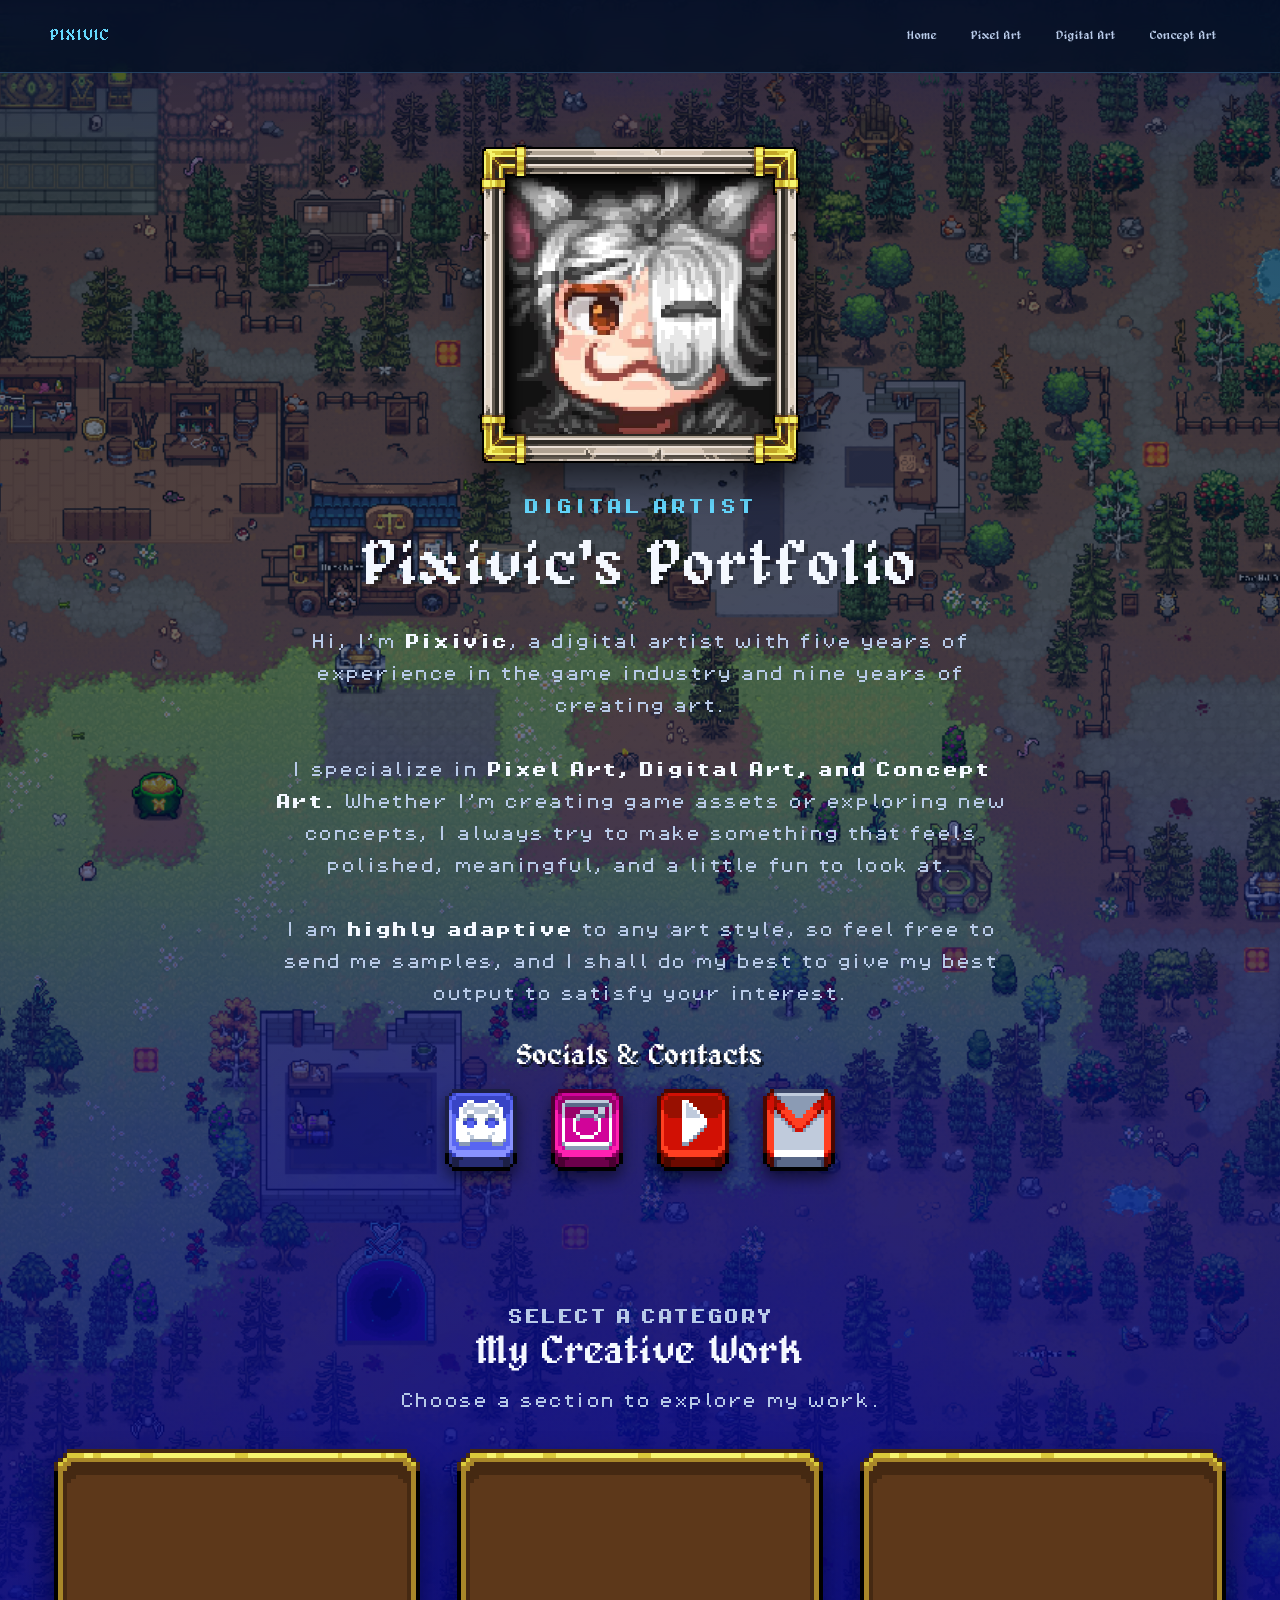
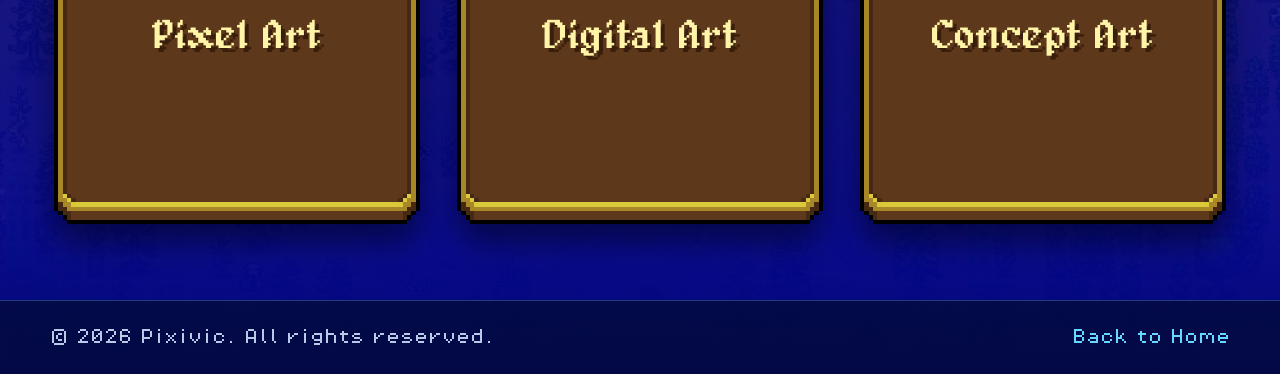
<file: index.html>
<!DOCTYPE html>
<html lang="en" data-theme="dark">
<head>
    <meta charset="UTF-8">
    <meta name="viewport" content="width=device-width, initial-scale=1.0">
    <meta name="description" content="Pixivic's portfolio featuring pixel art, digital art, and concept art.">
    <title>Pixivic's Portfolio</title>
    <link rel="stylesheet" href="assets/css/style.css">
</head>
<body>

<header class="site-header">
    <nav class="nav-shell" aria-label="Main navigation">
        <a class="brand" href="index.html">PIXIVIC</a>
        <button class="mobile-menu-button" type="button" aria-expanded="false" aria-label="Open navigation">☰</button>
        <div class="nav-links">
            <a href="index.html" class="active">Home</a>
<a href="pixel-art.html" class="">Pixel Art</a>
<a href="digital-art.html" class="">Digital Art</a>
<a href="concept-art.html" class="">Concept Art</a>
        </div>
    </nav>
</header>

<main>
    <section class="hero">
        <div class="hero-content">
            <img class="profile-image" src="assets/images/profile.png" alt="Pixivic profile portrait">

            <p class="eyebrow">Digital Artist</p>
            <h1>Pixivic's Portfolio</h1>

            <p class="intro">
                Hi, I’m <strong>Pixivic</strong>, a digital artist with five years of experience
                in the game industry and nine years of creating art.
                <br><br>
                I specialize in <strong>Pixel Art, Digital Art, and Concept Art.</strong>
                Whether I’m creating game assets or exploring new concepts,
                I always try to make something that feels polished, meaningful, and a little fun to look at.
                <br><br>
                I am <strong>highly adaptive</strong> to any art style, so feel free to send me samples,
                and I shall do my best to give my best output to satisfy your interest.
            </p>

            <section class="socials-section profile-socials" aria-labelledby="profile-socials-title">
                <h2 id="profile-socials-title">Socials &amp; Contacts</h2>

        <div class="social-buttons" aria-label="Social links and contact options">
            <button class="social-button discord-contact-button" type="button" aria-label="Show Discord username">
                <img src="assets/images/socials/discord-button.png" alt="">
            </button>

            <a class="social-button" href="https://www.instagram.com/pixipixels455?utm_source=ig_web_button_share_sheet&amp;igsh=ZDNlZDc0MzIxNw==" target="_blank" rel="noopener noreferrer" aria-label="Open Pixivic on Instagram">
                <img src="assets/images/socials/instagram-button.png" alt="">
            </a>

            <a class="social-button" href="https://youtube.com/@pixivic?si=DibgbWfO1gZV8LAu" target="_blank" rel="noopener noreferrer" aria-label="Open Pixivic on YouTube">
                <img src="assets/images/socials/youtube-button.png" alt="">
            </a>

            <a class="social-button" href="mailto:jovicpelayo455@gmail.com" aria-label="Email Pixivic">
                <img src="assets/images/socials/mail-button.png" alt="">
            </a>
        </div>
            </section>
        </div>
    </section>

    <section class="section-block" id="work">
        <div class="section-heading centered">
            <p class="eyebrow">SELECT A CATEGORY</p>
            <h2>My Creative Work</h2>
            <p>Choose a section to explore my work.</p>
        </div>

        <div class="category-grid artwork-category-grid">
            <a class="artwork-category-card" href="pixel-art.html">
                <img src="assets/images/category-container.png" alt="" aria-hidden="true">
                <span>Pixel Art</span>
            </a>

            <a class="artwork-category-card" href="digital-art.html">
                <img src="assets/images/category-container.png" alt="" aria-hidden="true">
                <span>Digital Art</span>
            </a>

            <a class="artwork-category-card" href="concept-art.html">
                <img src="assets/images/category-container.png" alt="" aria-hidden="true">
                <span>Concept Art</span>
            </a>
        </div>

    </section>
</main>

<div class="discord-contact-modal" id="discord-contact-modal" aria-hidden="true">
    <div class="discord-contact-window" role="dialog" aria-modal="true" aria-labelledby="discord-contact-title">
        <button class="discord-modal-close" type="button" aria-label="Close Discord username window">×</button>
        <h2 id="discord-contact-title">Discord</h2>
        <p>Username: <strong>pixivic</strong></p>
    </div>
</div>

<footer class="site-footer">
    <div class="footer-shell">
        <span>© <span data-year></span> Pixivic. All rights reserved.</span>
        <a href="index.html">Back to Home</a>
    </div>
</footer>
<script src="assets/js/script.js"></script>

</body>
</html>
</file>
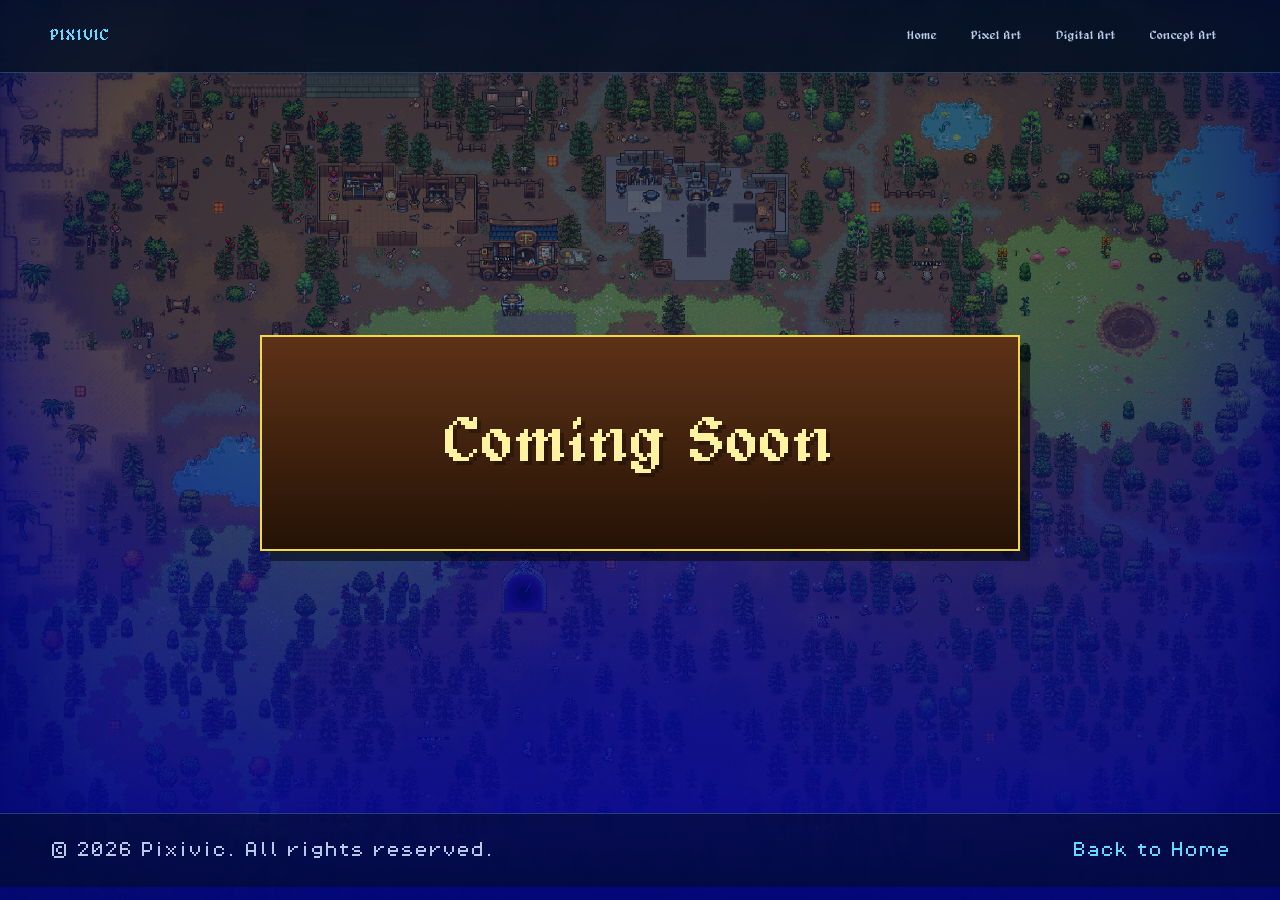
<file: concept-art.html>
<!DOCTYPE html>
<html lang="en" data-theme="dark">
<head>
    <meta charset="UTF-8">
    <meta name="viewport" content="width=device-width, initial-scale=1.0">
    <meta name="description" content="Concept Art work by Pixivic.">
    <title>Concept Art | Pixivic's Portfolio</title>
    <link rel="stylesheet" href="assets/css/style.css">
</head>
<body>

<header class="site-header">
    <nav class="nav-shell" aria-label="Main navigation">
        <a class="brand" href="index.html">PIXIVIC</a>
        <button class="mobile-menu-button" type="button" aria-expanded="false" aria-label="Open navigation">☰</button>
        <div class="nav-links">
            <a href="index.html" class="">Home</a>
<a href="pixel-art.html" class="">Pixel Art</a>
<a href="digital-art.html" class="">Digital Art</a>
<a href="concept-art.html" class="active">Concept Art</a>
        </div>
    </nav>
</header>

<main class="coming-soon-main">
    <section class="coming-soon-panel" aria-label="Coming soon">
        <h1>Coming Soon</h1>
    </section>
</main>

<footer class="site-footer">
    <div class="footer-shell">
        <span>© <span data-year></span> Pixivic. All rights reserved.</span>
        <a href="index.html">Back to Home</a>
    </div>
</footer>
<script src="assets/js/script.js"></script>

</body>
</html>
</file>
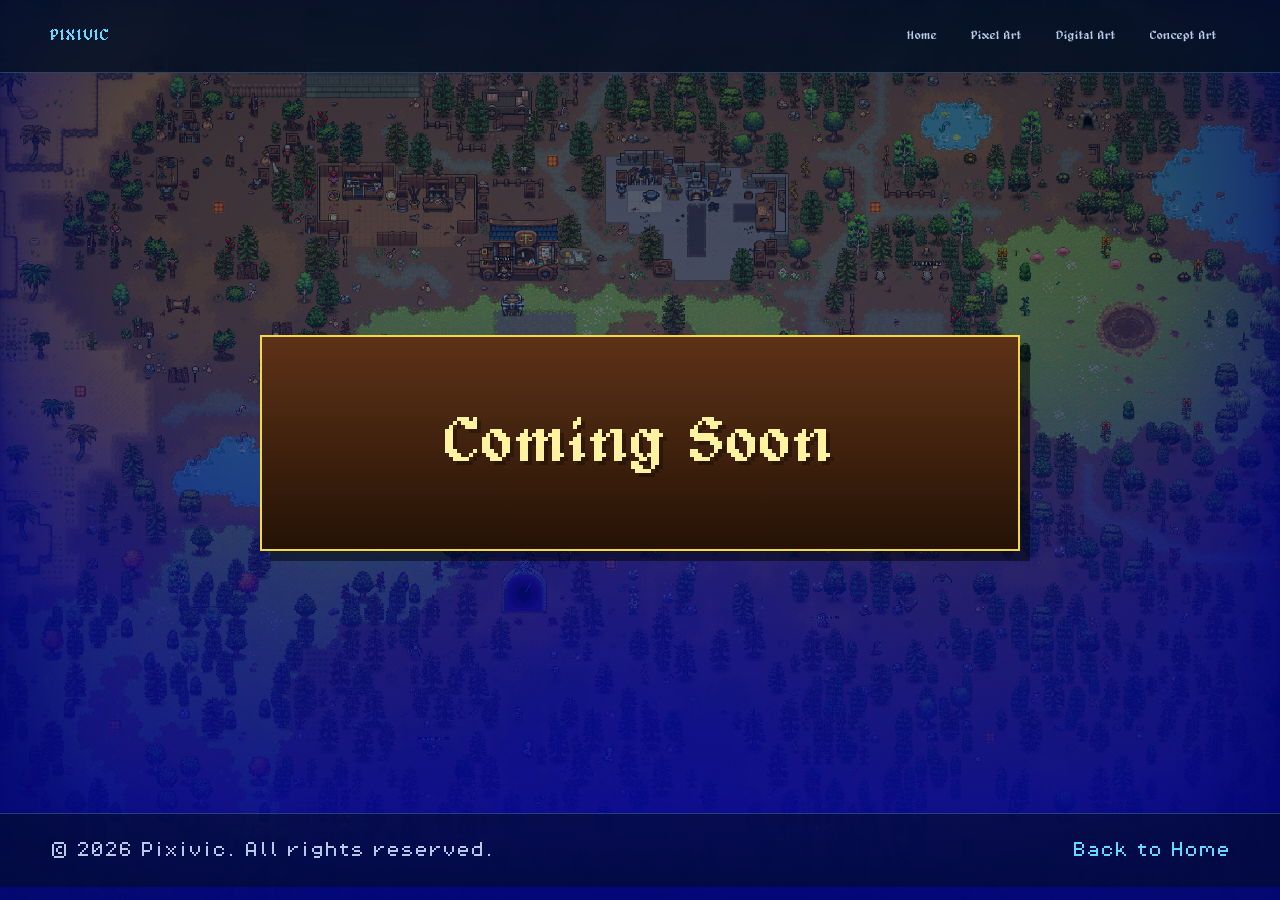
<file: digital-art.html>
<!DOCTYPE html>
<html lang="en" data-theme="dark">
<head>
    <meta charset="UTF-8">
    <meta name="viewport" content="width=device-width, initial-scale=1.0">
    <meta name="description" content="Digital Art work by Pixivic.">
    <title>Digital Art | Pixivic's Portfolio</title>
    <link rel="stylesheet" href="assets/css/style.css">
</head>
<body>

<header class="site-header">
    <nav class="nav-shell" aria-label="Main navigation">
        <a class="brand" href="index.html">PIXIVIC</a>
        <button class="mobile-menu-button" type="button" aria-expanded="false" aria-label="Open navigation">☰</button>
        <div class="nav-links">
            <a href="index.html" class="">Home</a>
<a href="pixel-art.html" class="">Pixel Art</a>
<a href="digital-art.html" class="active">Digital Art</a>
<a href="concept-art.html" class="">Concept Art</a>
        </div>
    </nav>
</header>

<main class="coming-soon-main">
    <section class="coming-soon-panel" aria-label="Coming soon">
        <h1>Coming Soon</h1>
    </section>
</main>

<footer class="site-footer">
    <div class="footer-shell">
        <span>© <span data-year></span> Pixivic. All rights reserved.</span>
        <a href="index.html">Back to Home</a>
    </div>
</footer>
<script src="assets/js/script.js"></script>

</body>
</html>
</file>
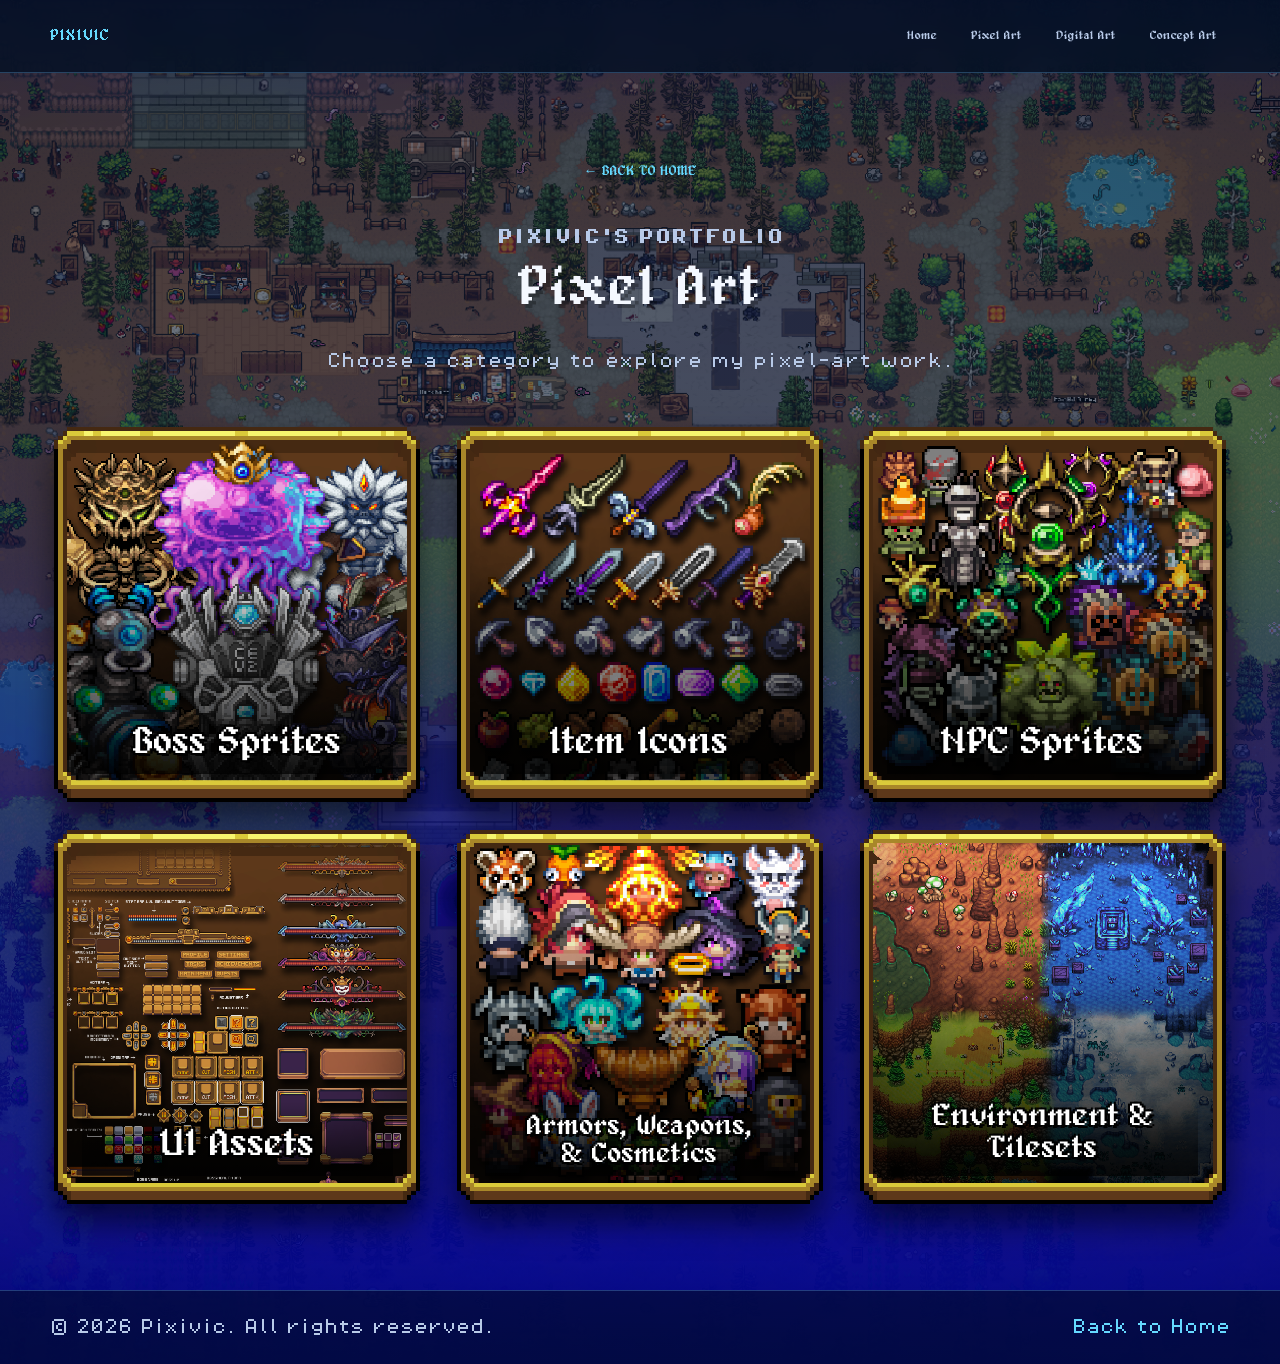
<file: pixel-art.html>
<!DOCTYPE html>
<html lang="en" data-theme="dark">
<head>
    <meta charset="UTF-8">
    <meta name="viewport" content="width=device-width, initial-scale=1.0">
    <meta name="description" content="Pixel Art categories by Pixivic.">
    <title>Pixel Art | Pixivic's Portfolio</title>
    <link rel="stylesheet" href="assets/css/style.css">
</head>
<body>

<header class="site-header">
    <nav class="nav-shell" aria-label="Main navigation">
        <a class="brand" href="index.html">PIXIVIC</a>
        <button class="mobile-menu-button" type="button" aria-expanded="false" aria-label="Open navigation">☰</button>
        <div class="nav-links">
            <a href="index.html" class="">Home</a>
<a href="pixel-art.html" class="active">Pixel Art</a>
<a href="digital-art.html" class="">Digital Art</a>
<a href="concept-art.html" class="">Concept Art</a>
        </div>
    </nav>
</header>

<main>
    <section class="page-hero">
        <a class="back-link" href="index.html">← BACK TO HOME</a>
        <p class="eyebrow">PIXIVIC'S PORTFOLIO</p>
        <h1>Pixel Art</h1>
        <p>Choose a category to explore my pixel-art work.</p>
    </section>

    <section class="pixel-menu-grid" aria-label="Pixel Art categories">

        <a class="pixel-menu-card boss-category-button" href="pixel-boss-sprites.html">
            <img src="assets/images/boss-category-button.png" alt="">
            <span>Boss Sprites</span>
        </a>

        <a class="pixel-menu-card empty-category-button" href="pixel-item-icons.html">
            <img src="assets/images/item-icons-category-button.png" alt="">
            <span>Item Icons</span>
        </a>

        <a class="pixel-menu-card empty-category-button" href="pixel-npc-sprites.html">
            <img src="assets/images/npc-category-button.png" alt="">
            <span>NPC Sprites</span>
        </a>

        <a class="pixel-menu-card empty-category-button" href="pixel-ui-assets.html">
            <img src="assets/images/ui-category-button.png" alt="">
            <span>UI Assets</span>
        </a>

        <a class="pixel-menu-card empty-category-button sets-category-button" href="pixel-game-cosmetics.html">
            <img src="assets/images/sets-category-button.png" alt="">
            <span>Armors, Weapons, &amp; Cosmetics</span>
        </a>

        <a class="pixel-menu-card empty-category-button env-category-button" href="pixel-environment-tilesets.html">
            <img src="assets/images/environment-category-button.png" alt="">
            <span>Environment &amp; Tilesets</span>
        </a>

    </section>
</main>

<footer class="site-footer">
    <div class="footer-shell">
        <span>© <span data-year></span> Pixivic. All rights reserved.</span>
        <a href="index.html">Back to Home</a>
    </div>
</footer>
<script src="assets/js/script.js"></script>

</body>
</html>
</file>
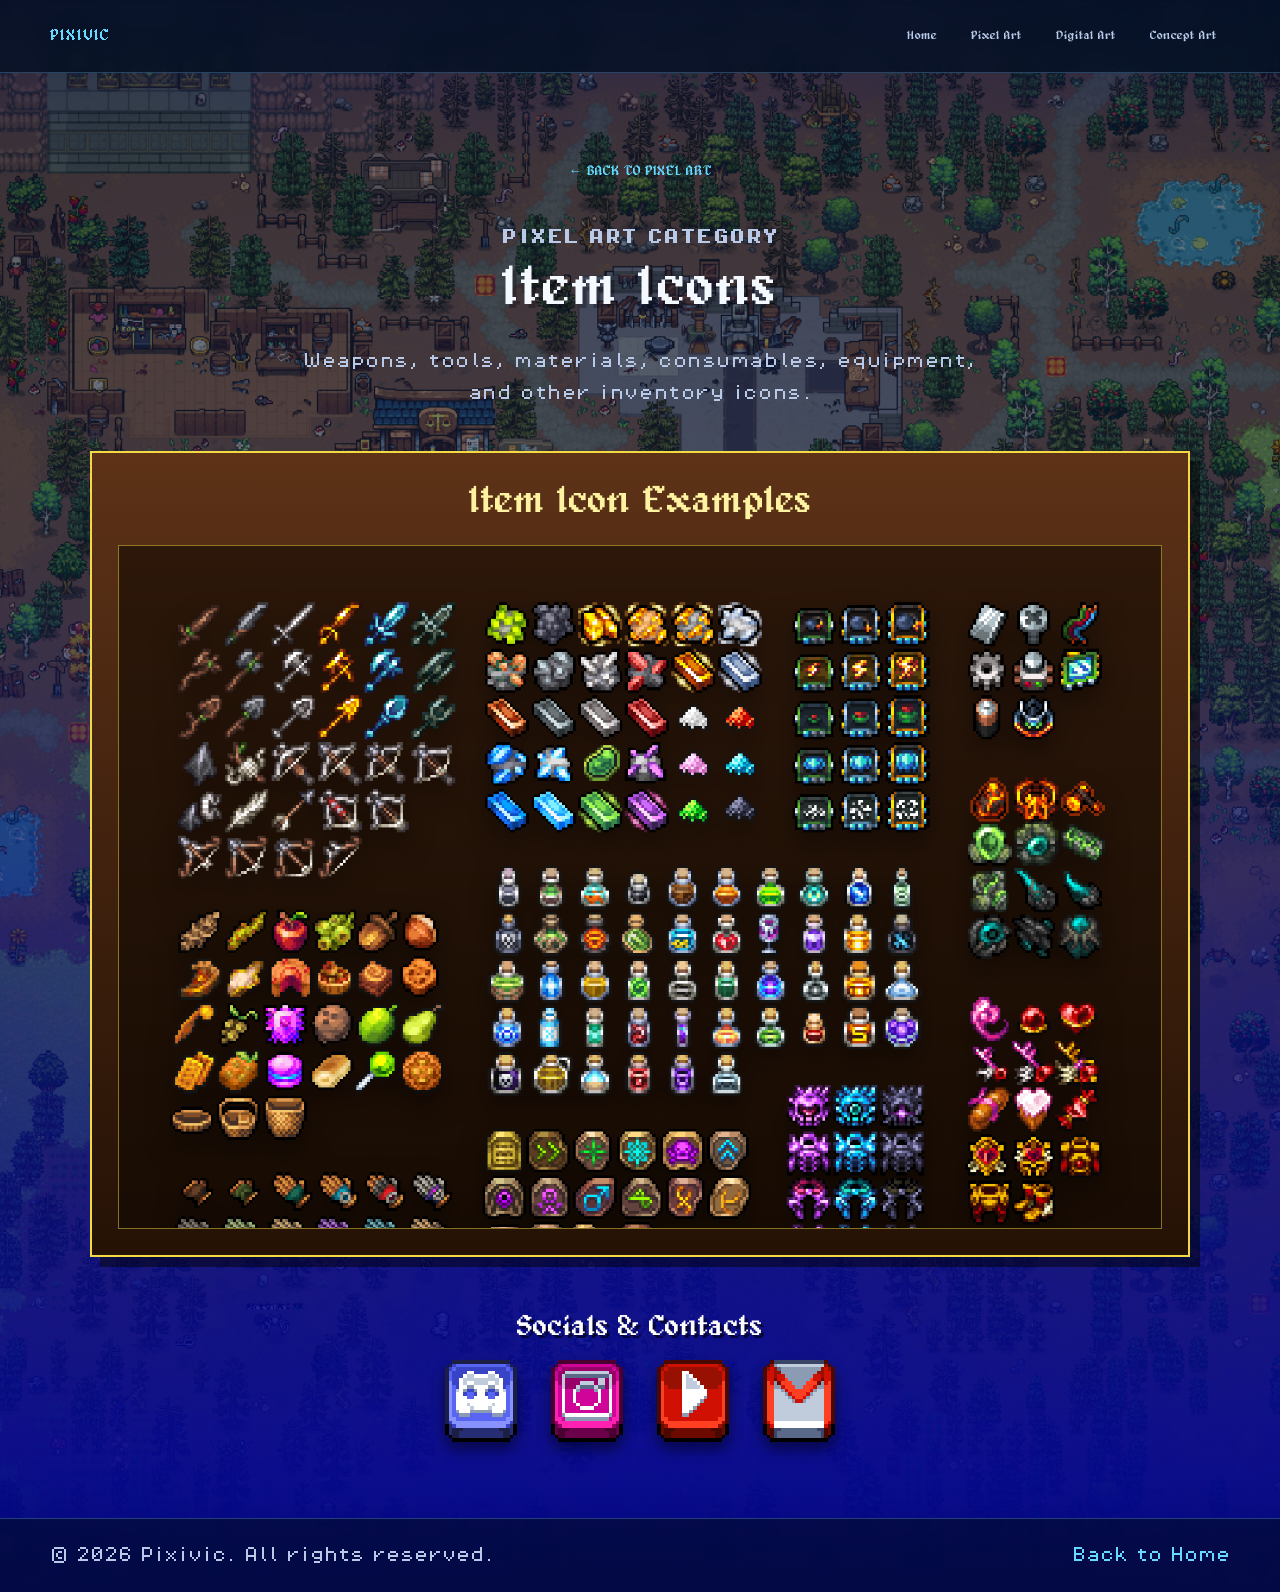
<file: pixel-item-icons.html>
<!DOCTYPE html>
<html lang="en" data-theme="dark">
<head>
    <meta charset="UTF-8">
    <meta name="viewport" content="width=device-width, initial-scale=1.0">
    <meta name="description" content="Item Icons by Pixivic.">
    <title>Item Icons | Pixivic's Portfolio</title>
    <link rel="stylesheet" href="assets/css/style.css">
</head>
<body>

<header class="site-header">
    <nav class="nav-shell" aria-label="Main navigation">
        <a class="brand" href="index.html">PIXIVIC</a>
        <button class="mobile-menu-button" type="button" aria-expanded="false" aria-label="Open navigation">☰</button>
        <div class="nav-links">
            <a href="index.html" class="">Home</a>
<a href="pixel-art.html" class="active">Pixel Art</a>
<a href="digital-art.html" class="">Digital Art</a>
<a href="concept-art.html" class="">Concept Art</a>
        </div>
    </nav>
</header>

<main>
    <section class="page-hero">
        <a class="back-link" href="pixel-art.html">← BACK TO PIXEL ART</a>
        <p class="eyebrow">PIXEL ART CATEGORY</p>
        <h1>Item Icons</h1>
        <p>Weapons, tools, materials, consumables, equipment, and other inventory icons.</p>
    </section>

    <section class="ui-showcase-box item-showcase-box" aria-labelledby="item-icons-examples-title">
        <h2 id="item-icons-examples-title">Item Icon Examples</h2>

        <div class="ui-scroll-gallery item-scroll-gallery">
            <img
                class="item-showcase-image"
                src="assets/images/item-icons-showcase.png"
                alt="A showcase sheet of item icon examples by Pixivic">
        </div>
    </section>

    <section class="socials-section category-socials" aria-labelledby="category-socials-title">
        <h2 id="category-socials-title">Socials &amp; Contacts</h2>

        <div class="social-buttons" aria-label="Social links and contact options">
            <button class="social-button discord-contact-button" type="button" aria-label="Show Discord username">
                <img src="assets/images/socials/discord-button.png" alt="">
            </button>

            <a class="social-button" href="https://www.instagram.com/pixipixels455?utm_source=ig_web_button_share_sheet&amp;igsh=ZDNlZDc0MzIxNw==" target="_blank" rel="noopener noreferrer" aria-label="Open Pixivic on Instagram">
                <img src="assets/images/socials/instagram-button.png" alt="">
            </a>

            <a class="social-button" href="https://youtube.com/@pixivic?si=DibgbWfO1gZV8LAu" target="_blank" rel="noopener noreferrer" aria-label="Open Pixivic on YouTube">
                <img src="assets/images/socials/youtube-button.png" alt="">
            </a>

            <a class="social-button" href="mailto:jovicpelayo455@gmail.com" aria-label="Email Pixivic">
                <img src="assets/images/socials/mail-button.png" alt="">
            </a>
        </div>
    </section>

</main>

<div class="discord-contact-modal" id="discord-contact-modal" aria-hidden="true">
    <div class="discord-contact-window" role="dialog" aria-modal="true" aria-labelledby="discord-contact-title">
        <button class="discord-modal-close" type="button" aria-label="Close Discord username window">×</button>
        <h2 id="discord-contact-title">Discord</h2>
        <p>Username: <strong>pixivic</strong></p>
    </div>
</div>

<footer class="site-footer">
    <div class="footer-shell">
        <span>© <span data-year></span> Pixivic. All rights reserved.</span>
        <a href="index.html">Back to Home</a>
    </div>
</footer>
<script src="assets/js/script.js"></script>

</body>
</html>
</file>
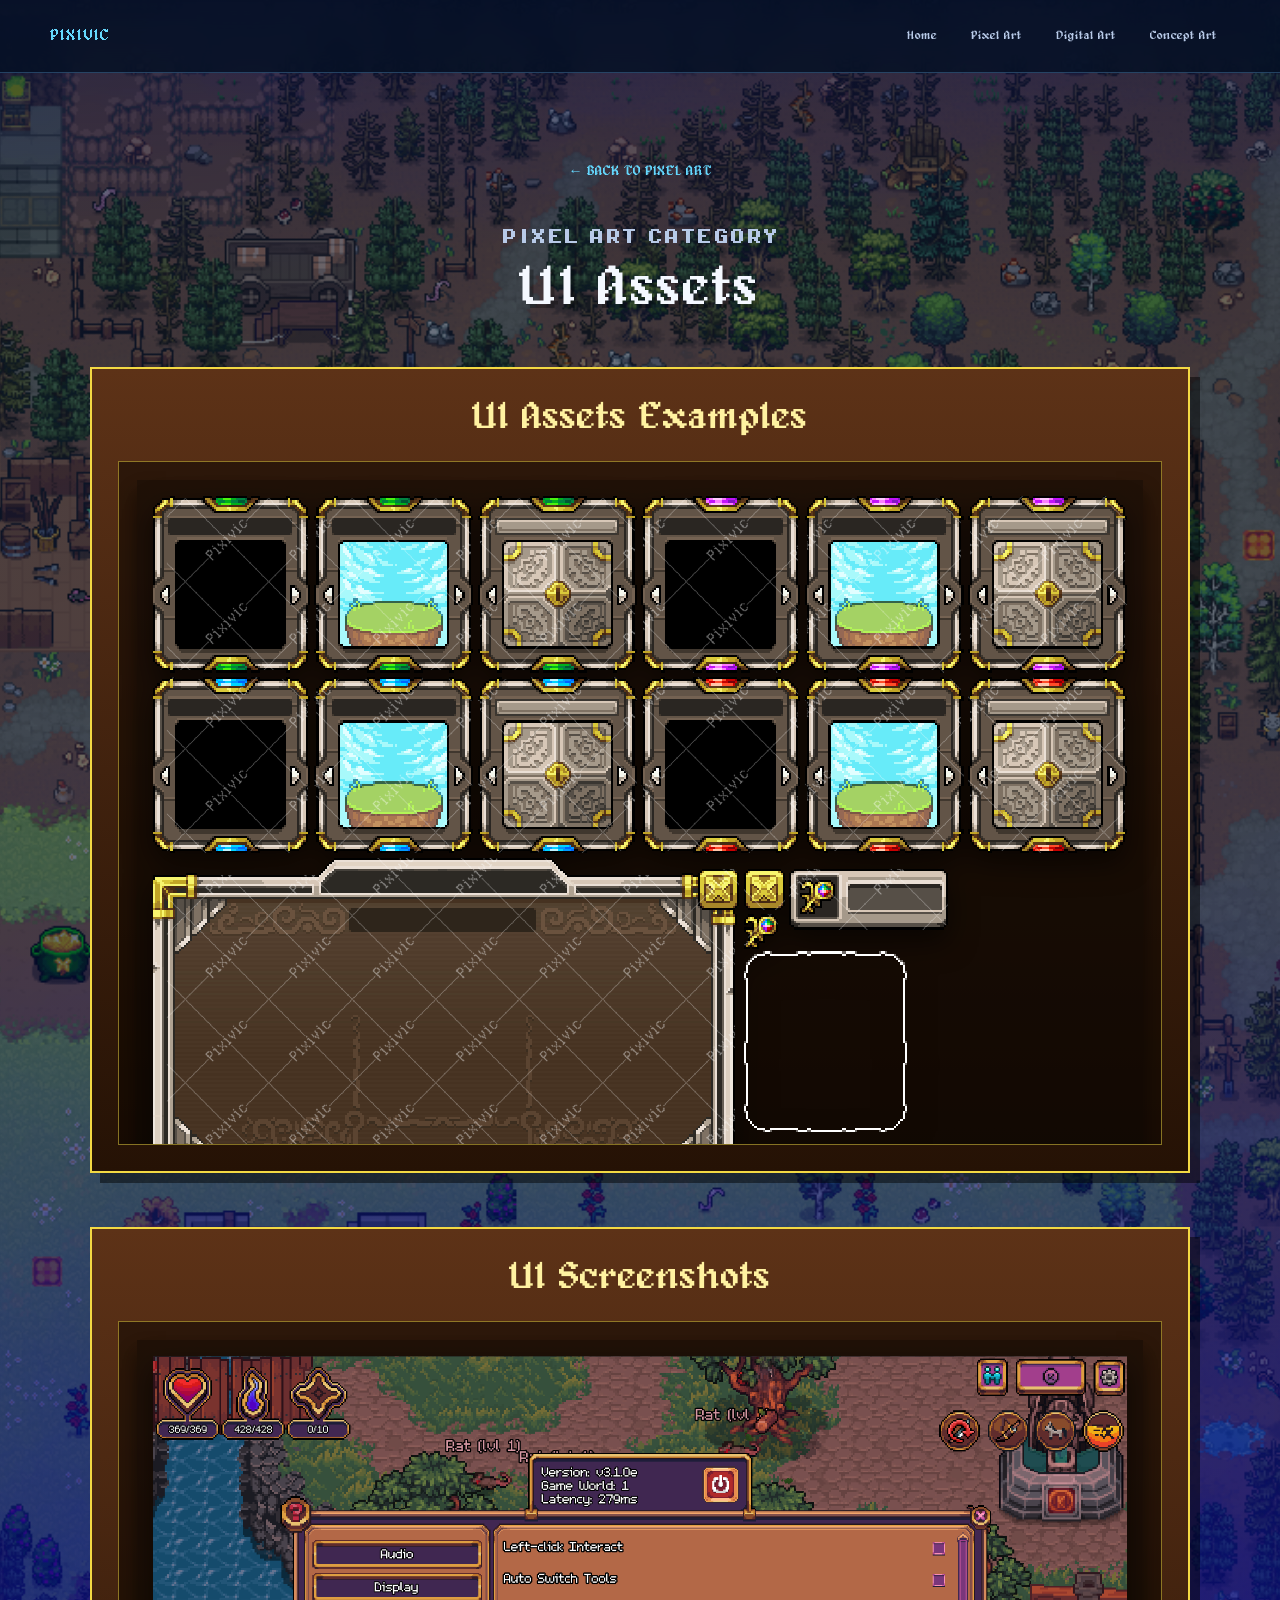
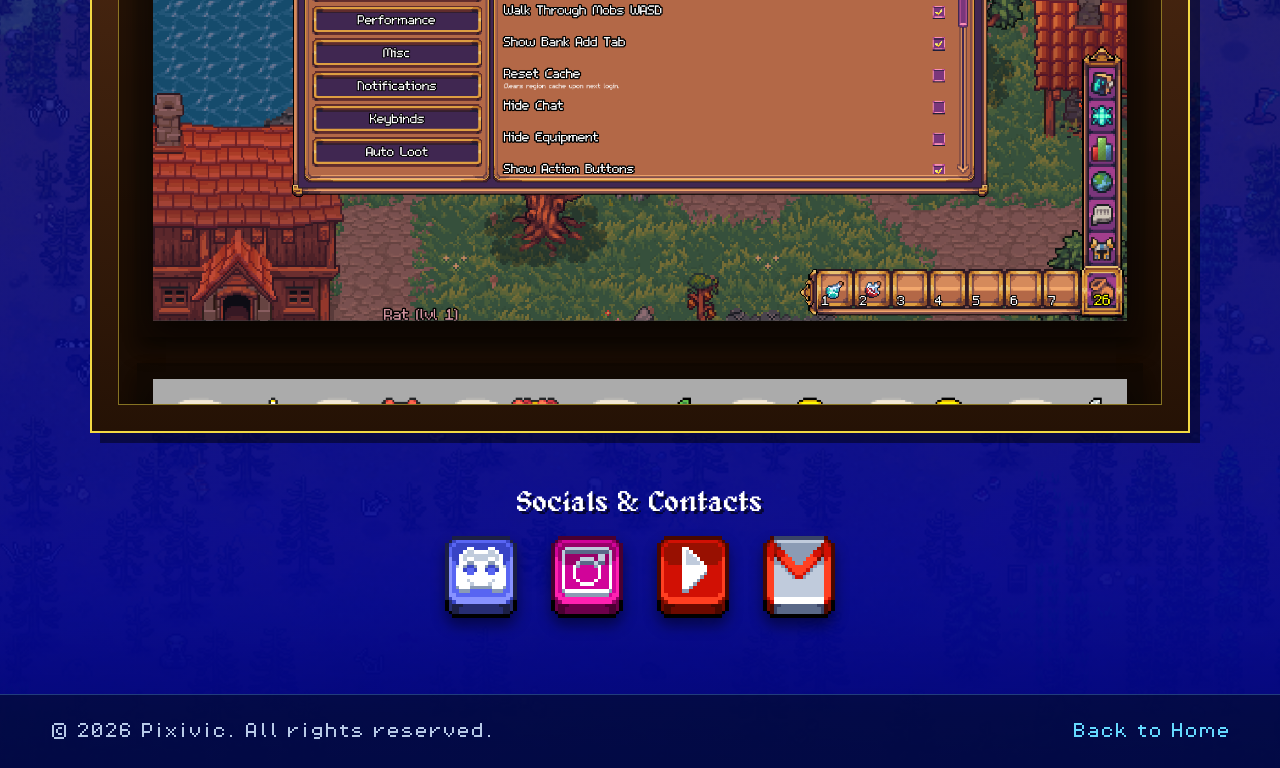
<file: pixel-ui-assets.html>
<!DOCTYPE html>
<html lang="en" data-theme="dark">
<head>
    <meta charset="UTF-8">
    <meta name="viewport" content="width=device-width, initial-scale=1.0">
    <meta name="description" content="UI assets and interface screenshots by Pixivic.">
    <title>UI Assets | Pixivic's Portfolio</title>
    <link rel="stylesheet" href="assets/css/style.css">
</head>
<body>

<header class="site-header">
    <nav class="nav-shell" aria-label="Main navigation">
        <a class="brand" href="index.html">PIXIVIC</a>
        <button class="mobile-menu-button" type="button" aria-expanded="false" aria-label="Open navigation">☰</button>
        <div class="nav-links">
            <a href="index.html">Home</a>
            <a href="pixel-art.html" class="active">Pixel Art</a>
            <a href="digital-art.html">Digital Art</a>
            <a href="concept-art.html">Concept Art</a>
        </div>
    </nav>
</header>

<main>
    <section class="page-hero">
        <a class="back-link" href="pixel-art.html">← BACK TO PIXEL ART</a>
        <p class="eyebrow">PIXEL ART CATEGORY</p>
        <h1>UI Assets</h1>
    </section>

    <section class="ui-showcase-box" aria-labelledby="ui-assets-examples-title">
        <h2 id="ui-assets-examples-title">UI Assets Examples</h2>

        <div class="ui-scroll-gallery">
                    <div class="ui-gallery-item ui-asset-item">
                        <img src="assets/images/ui-assets/cosmetic-board.png" alt="UI asset example">
                    </div>
                    <div class="ui-gallery-item ui-asset-item">
                        <img src="assets/images/ui-assets/ui1.png" alt="UI asset example">
                    </div>
                    <div class="ui-gallery-item ui-asset-item">
                        <img src="assets/images/ui-assets/ui2.png" alt="UI asset example">
                    </div>
                    <div class="ui-gallery-item ui-asset-item">
                        <img src="assets/images/ui-assets/ui3.png" alt="UI asset example">
                    </div>
                    <div class="ui-gallery-item ui-asset-item">
                        <img src="assets/images/ui-assets/ui4.png" alt="UI asset example">
                    </div>
                    <div class="ui-gallery-item ui-asset-item">
                        <img src="assets/images/ui-assets/untitled1093-20260717010805.png" alt="UI asset example">
                    </div>
                    <div class="ui-gallery-item ui-asset-item">
                        <img src="assets/images/ui-assets/untitled1093-20260717011339.png" alt="UI asset example">
                    </div>
                    <div class="ui-gallery-item ui-asset-item">
                        <img src="assets/images/ui-assets/untitled1093-20260717011508.png" alt="UI asset example">
                    </div>
                    <div class="ui-gallery-item ui-asset-item">
                        <img src="assets/images/ui-assets/untitled1093-20260717011609.png" alt="UI asset example">
                    </div>
        </div>
    </section>

    <section class="ui-showcase-box" aria-labelledby="ui-screenshots-title">
        <h2 id="ui-screenshots-title">UI Screenshots</h2>

        <div class="ui-scroll-gallery">
                    <div class="ui-gallery-item ui-screenshot-item">
                        <img src="assets/images/ui-screenshots/screenshot-2026-07-17-011731.png" alt="UI screenshot example">
                    </div>
                    <div class="ui-gallery-item ui-screenshot-item">
                        <img src="assets/images/ui-screenshots/screenshot-2025-08-17-200332.png" alt="UI screenshot example">
                    </div>
                    <div class="ui-gallery-item ui-screenshot-item">
                        <img src="assets/images/ui-screenshots/untitled383-20250613000403-1.png" alt="UI screenshot example">
                    </div>
                    <div class="ui-gallery-item ui-screenshot-item">
                        <img src="assets/images/ui-screenshots/untitled454-20250802174340.png" alt="UI screenshot example">
                    </div>
                    <div class="ui-gallery-item ui-screenshot-item">
                        <img src="assets/images/ui-screenshots/untitled600-20251018231432.png" alt="UI screenshot example">
                    </div>
                    <div class="ui-gallery-item ui-screenshot-item">
                        <img src="assets/images/ui-screenshots/untitled831-20260427230418.png" alt="UI screenshot example">
                    </div>
        </div>
    </section>

    <section class="socials-section category-socials" aria-labelledby="category-socials-title">
        <h2 id="category-socials-title">Socials &amp; Contacts</h2>

        <div class="social-buttons" aria-label="Social links and contact options">
            <button class="social-button discord-contact-button" type="button" aria-label="Show Discord username">
                <img src="assets/images/socials/discord-button.png" alt="">
            </button>

            <a class="social-button" href="https://www.instagram.com/pixipixels455?utm_source=ig_web_button_share_sheet&amp;igsh=ZDNlZDc0MzIxNw==" target="_blank" rel="noopener noreferrer" aria-label="Open Pixivic on Instagram">
                <img src="assets/images/socials/instagram-button.png" alt="">
            </a>

            <a class="social-button" href="https://youtube.com/@pixivic?si=DibgbWfO1gZV8LAu" target="_blank" rel="noopener noreferrer" aria-label="Open Pixivic on YouTube">
                <img src="assets/images/socials/youtube-button.png" alt="">
            </a>

            <a class="social-button" href="mailto:jovicpelayo455@gmail.com" aria-label="Email Pixivic">
                <img src="assets/images/socials/mail-button.png" alt="">
            </a>
        </div>
    </section>

</main>

<div class="discord-contact-modal" id="discord-contact-modal" aria-hidden="true">
    <div class="discord-contact-window" role="dialog" aria-modal="true" aria-labelledby="discord-contact-title">
        <button class="discord-modal-close" type="button" aria-label="Close Discord username window">×</button>
        <h2 id="discord-contact-title">Discord</h2>
        <p>Username: <strong>pixivic</strong></p>
    </div>
</div>

<footer class="site-footer">
    <div class="footer-shell">
        <span>© <span data-year></span> Pixivic. All rights reserved.</span>
        <a href="index.html">Back to Home</a>
    </div>
</footer>

<script src="assets/js/script.js"></script>
</body>
</html>
</file>
<file: assets/css/style.css>
@font-face {
    font-family: "Alagard";
    src: url("../fonts/alagard.ttf") format("truetype");
    font-weight: 400;
    font-style: normal;
    font-display: swap;
}

@font-face {
    font-family: "Pixel Operator";
    src: url("../fonts/PixelOperator.ttf") format("truetype");
    font-weight: 400;
    font-style: normal;
    font-display: swap;
}

@font-face {
    font-family: "Pixel Operator";
    src: url("../fonts/PixelOperator-Bold.ttf") format("truetype");
    font-weight: 700;
    font-style: normal;
    font-display: swap;
}

@font-face {
    font-family: "Pixel Operator 8";
    src: url("../fonts/PixelOperator8.ttf") format("truetype");
    font-weight: 400;
    font-style: normal;
    font-display: swap;
}

@font-face {
    font-family: "Pixel Operator 8";
    src: url("../fonts/PixelOperator8-Bold.ttf") format("truetype");
    font-weight: 700;
    font-style: normal;
    font-display: swap;
}

:root {
    --bg-top: #06152e;
    --bg-middle: #0b2f63;
    --bg-bottom: #071a36;
    --surface: rgba(9, 28, 59, 0.82);
    --surface-strong: rgba(12, 38, 79, 0.96);
    --border: rgba(111, 193, 255, 0.28);
    --text: #f4f8ff;
    --muted: #b8cae8;
    --accent: #65d9ff;
    --accent-2: #8a7dff;
    --shadow: rgba(0, 0, 0, 0.35);
    --title-font: "Alagard", Georgia, serif;
    --main-font: "Alagard", Georgia, serif;
    --description-font: "Pixel Operator 8", "Pixel Operator", "Courier New", monospace;
}

* {
    box-sizing: border-box;
}

html {
    scroll-behavior: smooth;
    text-rendering: optimizeSpeed;
    -webkit-font-smoothing: none;
    -moz-osx-font-smoothing: grayscale;
    font-smooth: never;
}

body {
    min-height: 100vh;
    margin: 0;
    color: var(--text);
    font-family: var(--main-font);
    font-synthesis: none;
    background-color: #081a3a;
    background-image: linear-gradient(rgba(4, 16, 36, 0.28), rgba(4, 16, 36, 0.42)),
                      url("../images/portfolio-background.png");
    background-repeat: no-repeat;
    background-position: top center;
    background-size: cover;
    background-attachment: scroll;
}

body::before {
    content: none;
}

a {
    color: inherit;
}

img,
video {
    max-width: 100%;
    display: block;
}

button,
a {
    -webkit-tap-highlight-color: transparent;
}

.site-header {
    position: sticky;
    top: 0;
    z-index: 20;
    border-bottom: 1px solid var(--border);
    background: rgba(4, 16, 36, 0.82);
    backdrop-filter: blur(15px);
}

.nav-shell {
    width: min(1180px, calc(100% - 32px));
    min-height: 72px;
    margin: 0 auto;
    display: flex;
    align-items: center;
    justify-content: space-between;
    gap: 24px;
}

.brand {
    text-decoration: none;
    font-family: var(--title-font);
    font-size: 16px;
    letter-spacing: 0.06em;
    color: var(--accent);
}

.nav-links {
    display: flex;
    align-items: center;
    justify-content: flex-end;
    flex-wrap: wrap;
    gap: 8px;
}

.nav-links a {
    border: 1px solid transparent;
    border-radius: 8px;
    padding: 10px 12px;
    color: var(--muted);
    background: transparent;
    text-decoration: none;
    font-family: var(--title-font);
    font-size: 12px;
    line-height: 16px;
    cursor: pointer;
    transition: 160ms ease;
}

.nav-links a:hover,
.nav-links a:focus-visible,
.nav-links a.active:hover:focus-visible {
    color: var(--text);
    border-color: var(--border);
    background: rgba(101, 217, 255, 0.09);
    outline: none;
    transform: translateY(-1px);
}

.mobile-menu-button {
    display: none;
    min-width: 44px;
    min-height: 44px;
    border: 1px solid var(--border);
    border-radius: 8px;
    color: var(--text);
    background: var(--surface);
    font-size: 20px;
    cursor: pointer;
}

main {
    width: min(1180px, calc(100% - 32px));
    margin: 0 auto;
}

.hero {
    min-height: calc(100vh - 72px);
    padding: 72px 0 56px;
    display: grid;
    place-items: center;
    text-align: center;
}

.hero-content {
    width: min(860px, 100%);
}

.eyebrow {
    margin: 0 0 14px;
    color: var(--accent);
    font-family: var(--title-font);
    font-size: 16px;
    letter-spacing: 0.13em;
    text-transform: uppercase;
}

h1,
h2,
h3 {
    font-family: var(--title-font);
}

h1 {
    margin: 0;
    font-size: 64px;
    line-height: 72px;
    letter-spacing: 0.02em;
    text-shadow: 4px 4px 0 rgba(0, 0, 0, 0.28);
}

.intro {
    width: min(760px, 100%);
    margin: 24px auto 0;
    color: var(--muted);
    font-size: 16px;
    line-height: 32px;
}

.intro strong {
    color: var(--text);
}

.section-block {
    padding: 76px 0;
}

.section-heading {
    width: min(760px, 100%);
    margin-bottom: 34px;
}

.section-heading.centered {
    margin-inline: auto;
    text-align: center;
}

.section-heading h2 {
    margin: 0 0 14px;
    font-size: 40px;
}

.section-heading p {
    margin: 0;
    color: var(--muted);
    line-height: 28px;
}

.category-grid {
    display: grid;
    grid-template-columns: repeat(8, minmax(0, 1fr));
    gap: 20px;
}

.page-hero {
    padding: 90px 0 42px;
    text-align: center;
}

.page-hero .back-link {
    display: inline-block;
    margin-bottom: 22px;
    color: var(--accent);
    font-family: var(--title-font);
    font-size: 14px;
    text-decoration: none;
}

.page-hero h1 {
    font-size: 56px;
}

.page-hero p {
    width: min(700px, 100%);
    margin: 20px auto 0;
    color: var(--muted);
    line-height: 32px;
}

.site-footer {
    border-top: 1px solid var(--border);
    background: rgba(2, 12, 29, 0.54);
}

.footer-shell {
    width: min(1180px, calc(100% - 32px));
    margin: 0 auto;
    padding: 28px 0;
    display: flex;
    justify-content: space-between;
    gap: 20px;
    color: var(--muted);
    font-size: 16px;
}

.footer-shell a {
    color: var(--accent);
    text-decoration: none;
}

.eyebrow,
.intro,
.section-heading p,
.page-hero p,
.footer-shell,
.back-link {
    font-family: var(--description-font);
}

.intro,
.section-heading p,
.page-hero p {
    letter-spacing: 0.035em;
}

.eyebrow,
.back-link {
    font-weight: 700;
}

@media (max-width: 980px) {
    .category-grid {
        grid-template-columns: repeat(4, minmax(0, 1fr));
    }

    .mobile-menu-button {
        display: inline-grid;
        place-items: center;
    }

    .nav-links {
        position: absolute;
        top: 71px;
        left: 16px;
        right: 16px;
        display: none;
        padding: 14px;
        align-items: stretch;
        flex-direction: column;
        border: 1px solid var(--border);
        border-radius: 12px;
        background: rgba(4, 16, 36, 0.97);
        box-shadow: 0 18px 45px var(--shadow);
    }

    .nav-links.open {
        display: flex;
    }

    .nav-links a {
        width: 100%;
        text-align: left;
    }
}

@media (max-width: 650px) {
    main,
    .nav-shell,
    .footer-shell {
        width: min(100% - 22px, 1180px);
    }

    .hero {
        padding-top: 48px;
    }

    .category-grid {
        grid-template-columns: repeat(2, minmax(0, 1fr));
    }

    .footer-shell {
        flex-direction: column;
    }
}

@media (max-width: 980px) {
    h1 {
        font-size: 48px;
        line-height: 56px;
    }

    .page-hero h1 {
        font-size: 48px;
        line-height: 56px;
    }

    .section-heading h2 {
        font-size: 32px;
        line-height: 40px;
    }
}

@media (max-width: 650px) {
    h1 {
        font-size: 40px;
        line-height: 48px;
    }

    .page-hero h1 {
        font-size: 40px;
        line-height: 48px;
    }

    .intro {
        font-size: 16px;
        line-height: 28px;
    }

    .eyebrow {
        font-size: 12px;
        line-height: 16px;
        letter-spacing: 0.1em;
    }
}

.profile-image {
    width: clamp(220px, 25vw, 320px);
    height: auto;
    margin: 0 auto 34px;
    display: block;
    image-rendering: pixelated;
    filter: drop-shadow(0 18px 18px rgba(0, 0, 0, 0.58));
}

.artwork-category-grid {
    grid-template-columns: repeat(3, minmax(0, 1fr));
    align-items: stretch;
    gap: 28px;
}

.artwork-category-card {
    position: relative;
    display: block;
    aspect-ratio: 1 / 1;
    text-decoration: none;
    transition: transform 170ms ease, filter 170ms ease;
    filter: drop-shadow(0 18px 16px rgba(0, 0, 0, 0.48));
    image-rendering: pixelated;
}

.artwork-category-card img {
    width: 100%;
    height: 100%;
    object-fit: contain;
    image-rendering: pixelated;
}

.artwork-category-card span {
    position: absolute;
    inset: 12% 10%;
    display: grid;
    place-items: center;
    padding: 20px;
    color: #fff4a8;
    font-family: var(--title-font);
    font-size: clamp(26px, 3.2vw, 46px);
    line-height: 1.15;
    text-align: center;
    text-shadow: 4px 4px 0 rgba(47, 22, 8, 0.75);
}

.artwork-category-card:hover,
.artwork-category-card:focus-visible {
    transform: translateY(-12px) scale(1.06);
    filter: drop-shadow(0 28px 24px rgba(0, 0, 0, 0.62));
    outline: none;
}

.artwork-category-card:active {
    transform: translateY(-5px) scale(1.02);
}

@media (max-width: 900px) {
    .artwork-category-grid {
        grid-template-columns: 1fr;
        max-width: 560px;
        margin-inline: auto;
    }

    .artwork-category-card span {
        font-size: clamp(28px, 8vw, 44px);
    }
}

@media (max-width: 650px) {
    .profile-image {
        width: min(76vw, 280px);
    }

    .artwork-category-grid {
        gap: 20px;
    }
}

.boss-page-hero {
    padding-bottom: 30px;
}

.boss-grid {
    display: grid;
    grid-template-columns: repeat(5, minmax(0, 1fr));
    gap: 28px 18px;
    padding: 8px 0 86px;
}

.boss-entry {
    min-width: 0;
}

.boss-frame {
    position: relative;
    aspect-ratio: 1360 / 1392;
    display: grid;
    place-items: center;
    padding: 11% 11% 12%;
    background-image: url("../images/bosses/boss-container.png");
    background-repeat: no-repeat;
    background-position: center;
    background-size: 100% 100%;
    image-rendering: pixelated;
    filter: drop-shadow(0 16px 14px rgba(0, 0, 0, 0.55));
    transition: transform 160ms ease, filter 160ms ease;
}

.boss-frame:hover {
    transform: translateY(-7px) scale(1.035);
    filter: drop-shadow(0 23px 18px rgba(0, 0, 0, 0.66));
}

.boss-sprite {
    width: 100%;
    height: 100%;
    object-fit: contain;
    image-rendering: pixelated;
}

@media (max-width: 1050px) {
    .boss-grid {
        grid-template-columns: repeat(4, minmax(0, 1fr));
    }
}

@media (max-width: 820px) {
    .boss-grid {
        grid-template-columns: repeat(3, minmax(0, 1fr));
    }
}

@media (max-width: 580px) {
    .boss-grid {
        grid-template-columns: repeat(2, minmax(0, 1fr));
        gap: 24px 14px;
    }
}

@media (max-width: 390px) {
    .boss-grid {
        grid-template-columns: 1fr;
        max-width: 250px;
        margin-inline: auto;
    }
}

.boss-view-trigger {
    cursor: zoom-in;
}

.boss-view-trigger:focus-visible {
    outline: 3px solid #fff2a1;
    outline-offset: 4px;
}

body.lightbox-open {
    overflow: hidden;
}

.boss-lightbox {
    position: fixed;
    inset: 0;
    z-index: 200;
    display: none;
    place-items: center;
    padding: 24px;
    background: rgba(0, 0, 0, 0.82);
    cursor: zoom-out;
}

.boss-lightbox.open {
    display: grid;
}

.boss-lightbox-content {
    width: min(72vw, 560px);
    max-height: 78vh;
    display: grid;
    place-items: center;
    animation: boss-lightbox-pop 150ms ease-out;
    pointer-events: none;
}

.boss-lightbox-frame {
    width: 100%;
    aspect-ratio: 1360 / 1392;
    display: grid;
    place-items: center;
    padding: 10.5% 10.5% 11.5%;
    background-image: url("../images/bosses/boss-container.png");
    background-repeat: no-repeat;
    background-position: center;
    background-size: 100% 100%;
    image-rendering: pixelated;
    filter: drop-shadow(0 24px 24px rgba(0, 0, 0, 0.72));
}

.boss-lightbox-frame img {
    width: 100%;
    height: 100%;
    object-fit: contain;
    image-rendering: pixelated;
}

@keyframes boss-lightbox-pop {
    from {
        opacity: 0;
        transform: scale(0.94);
    }

    to {
        opacity: 1;
        transform: scale(1);
    }
}

@media (max-width: 650px) {
    .boss-lightbox-content {
        width: min(88vw, 460px);
        max-height: 76vh;
    }
}

.pixel-menu-grid {
    display: grid;
    grid-template-columns: repeat(3, minmax(0, 1fr));
    gap: 28px;
    padding: 8px 0 86px;
}

.pixel-menu-card {
    position: relative;
    display: block;
    aspect-ratio: 1 / 1;
    overflow: hidden;
    text-decoration: none;
    image-rendering: pixelated;
    filter: drop-shadow(0 18px 16px rgba(0, 0, 0, 0.55));
    transition: transform 170ms ease, filter 170ms ease;
}

.pixel-menu-card img {
    width: 100%;
    height: 100%;
    display: block;
    object-fit: contain;
    image-rendering: pixelated;
}

.pixel-menu-card span {
    position: absolute;
    left: 9%;
    right: 9%;
    bottom: 9%;
    z-index: 2;
    display: block;
    padding: 10px 8px 6px;
    color: #ffffff;
    font-family: var(--title-font);
    font-size: clamp(24px, 3vw, 42px);
    line-height: 1.05;
    text-align: center;
    text-shadow:
        3px 3px 0 #000000,
        -2px -2px 0 #000000,
        2px -2px 0 #000000,
        -2px 2px 0 #000000;
}

.pixel-menu-card::after {
    content: "";
    position: absolute;
    left: 8.5%;
    right: 8.5%;
    bottom: 7.5%;
    height: 20%;
    z-index: 1;
    background: linear-gradient(to top, rgba(0, 0, 0, 0.72), transparent);
    pointer-events: none;
}

.pixel-menu-card:hover,
.pixel-menu-card:focus-visible {
    transform: translateY(-10px) scale(1.045);
    filter: drop-shadow(0 27px 22px rgba(0, 0, 0, 0.68));
    outline: none;
}

.pixel-menu-card:focus-visible {
    box-shadow: 0 0 0 3px #fff2a1;
}

@media (max-width: 900px) {
    .pixel-menu-grid {
        grid-template-columns: repeat(2, minmax(0, 1fr));
    }
}

@media (max-width: 580px) {
    .pixel-menu-grid {
        grid-template-columns: 1fr;
        max-width: 430px;
        margin-inline: auto;
    }

    .pixel-menu-card span {
        font-size: clamp(28px, 9vw, 42px);
    }
}

.boss-frame .boss-sprite[alt="Yeti Boss"] {
    width: 78%;
    height: 78%;
}

.boss-examples-label {
    margin: 18px auto 0;
    color: #fff2a1;
    font-family: var(--description-font);
    font-size: 18px;
    font-weight: 700;
    line-height: 24px;
    letter-spacing: 0.08em;
    text-transform: uppercase;
}

.item-showcase-image {
    display: block;
    width: 100%;
    height: auto;
    margin: 0 auto;
    image-rendering: pixelated;
    filter: drop-shadow(0 12px 16px rgba(0, 0, 0, 0.55));
}

@media (prefers-reduced-motion: reduce) {
    *,
    *::before,
    *::after {
        scroll-behavior: auto !important;
        transition: none !important;
    }
}

.npc-grid {
    display: grid;
    grid-template-columns: repeat(10, minmax(0, 1fr));
    grid-auto-rows: 1fr;
    gap: 18px 14px;
    padding: 8px 0 86px;
}

.npc-entry {
    min-width: 0;
}

.npc-entry .boss-frame {
    aspect-ratio: 1 / 1;
    padding: 10%;
    display: flex;
    align-items: center;
    justify-content: center;
}

.npc-entry .npc-sprite {
    width: auto;
    height: auto;
    max-width: 72%;
    max-height: 72%;
    object-fit: contain;
    image-rendering: pixelated;
}

@media (max-width: 1100px) {
    .npc-grid {
        grid-template-columns: repeat(4, minmax(0, 1fr));
    }
}

@media (max-width: 820px) {
    .npc-grid {
        grid-template-columns: repeat(3, minmax(0, 1fr));
    }
}

@media (max-width: 620px) {
    .npc-grid {
        grid-template-columns: repeat(2, minmax(0, 1fr));
        gap: 24px 14px;
    }
}

@media (max-width: 430px) {
    .npc-grid {
        grid-template-columns: 1fr;
        max-width: 250px;
        margin-inline: auto;
    }
}

.ui-showcase-box {
    width: min(1100px, 100%);
    margin: 0 auto 54px;
    padding: 26px;
    border: 2px solid #f3d943;
    background: linear-gradient(#5d3217, #251205);
    box-shadow: 10px 10px 0 rgba(0, 0, 0, 0.48);
}

.ui-showcase-box:last-of-type {
    margin-bottom: 86px;
}

.ui-showcase-box h2 {
    margin: 0 0 22px;
    color: #fff2a1;
    font-family: var(--title-font);
    font-size: clamp(28px, 3vw, 40px);
    line-height: 1.15;
    text-align: center;
}

.ui-scroll-gallery {
    max-height: 76vh;
    padding: 18px;
    display: grid;
    grid-template-columns: 1fr;
    gap: 26px;
    overflow-x: hidden;
    overflow-y: auto;
    border: 1px solid rgba(243, 217, 67, 0.5);
    background: rgba(15, 7, 2, 0.58);
    scrollbar-color: #d8b82f #261105;
    scrollbar-width: thin;
}

.ui-scroll-gallery::-webkit-scrollbar {
    width: 13px;
}

.ui-scroll-gallery::-webkit-scrollbar-track {
    background: #261105;
}

.ui-scroll-gallery::-webkit-scrollbar-thumb {
    border: 3px solid #261105;
    background: #d8b82f;
}

.ui-gallery-item {
    width: 100%;
    padding: 16px;
    display: grid;
    place-items: center;
    background: rgba(0, 0, 0, 0.28);
    box-shadow: 0 13px 18px rgba(0, 0, 0, 0.48);
}

.ui-gallery-item img {
    display: block;
    width: 100%;
    height: auto;
    object-fit: contain;
    filter: drop-shadow(0 12px 14px rgba(0, 0, 0, 0.55));
}

.ui-asset-item img {
    image-rendering: pixelated;
}

.ui-screenshot-item img {
    image-rendering: auto;
}

@media (max-width: 650px) {
    .ui-showcase-box {
        padding: 18px;
    }

    .ui-scroll-gallery {
        max-height: 70vh;
        padding: 12px;
        gap: 18px;
    }

    .ui-gallery-item {
        padding: 10px;
    }
}

.item-showcase-box {
    width: min(1100px, 100%);
    margin: 0 auto 54px;
}

.item-scroll-gallery {
    max-height: 76vh;
    display: block;
    overflow-x: hidden;
    overflow-y: auto;
}

.item-showcase-image {
    display: block;
    width: 100%;
    height: auto;
    image-rendering: pixelated;
    filter: drop-shadow(0 12px 14px rgba(0, 0, 0, 0.42));
}

.cosmetics-entry .cosmetics-sprite {
    max-width: 80%;
    max-height: 80%;
}

.sets-category-button span {
    left: 5%;
    right: 5%;
    bottom: 8%;
    padding-inline: 4px;
    font-size: clamp(17px, 2.15vw, 29px);
    line-height: 1;
    text-wrap: balance;
}

@media (max-width: 580px) {
    .sets-category-button span {
        font-size: clamp(20px, 6.5vw, 29px);
    }
}

.tiles-showcase-box {
    width: min(1100px, 100%);
    margin: 0 auto 86px;
}

.tiles-scroll-gallery {
    max-height: 76vh;
    padding: 18px;
    display: flex;
    align-items: flex-start;
    gap: 18px;
    overflow-x: hidden;
    overflow-y: auto;
    border: 1px solid rgba(243, 217, 67, 0.5);
    background: rgba(15, 7, 2, 0.58);
    scrollbar-color: #d8b82f #261105;
    scrollbar-width: thin;
}

.tiles-scroll-gallery::-webkit-scrollbar {
    width: 13px;
}

.tiles-scroll-gallery::-webkit-scrollbar-track {
    background: #261105;
}

.tiles-scroll-gallery::-webkit-scrollbar-thumb {
    border: 3px solid #261105;
    background: #d8b82f;
}

.tile-masonry-column {
    width: calc(50% - 9px);
    min-width: 0;
    display: flex;
    flex-direction: column;
    gap: 18px;
}

.tile-gallery-item {
    display: block;
    width: 100%;
    overflow: hidden;
    background: rgba(0, 0, 0, 0.24);
    box-shadow: 0 13px 18px rgba(0, 0, 0, 0.48);
    text-decoration: none;
    transition: transform 160ms ease, box-shadow 160ms ease;
}

.tile-gallery-item:hover,
.tile-gallery-item:focus-visible {
    transform: translateY(-4px);
    box-shadow: 0 18px 22px rgba(0, 0, 0, 0.58);
    outline: none;
}

.tile-gallery-item img {
    display: block;
    width: 100%;
    height: auto;
    image-rendering: pixelated;
}

.env-category-button span {
    font-size: clamp(20px, 2.45vw, 34px);
    line-height: 1.02;
}

@media (max-width: 700px) {
    .tiles-scroll-gallery {
        max-height: 70vh;
        padding: 12px;
        flex-direction: column;
    }

    .tile-masonry-column {
        width: 100%;
    }
}

.cosmetics-lightbox-content {
    width: auto;
    max-width: 92vw;
    max-height: 88vh;
}

.cosmetics-lightbox-frame {
    width: min(78vw, 76vh, 650px);
    min-width: 0;
    max-width: none;
    height: auto;
    max-height: none;
    aspect-ratio: 1360 / 1392;
    padding: 10.5% 10.5% 11.5%;
    border: 0;
    background-color: transparent;
    background-image: url("../images/bosses/boss-container.png");
    background-repeat: no-repeat;
    background-position: center;
    background-size: 100% 100%;
    box-shadow: none;
    filter: drop-shadow(0 24px 24px rgba(0, 0, 0, 0.72));
    image-rendering: pixelated;
}

.cosmetics-lightbox-frame img {
    display: block;
    width: 100%;
    height: 100%;
    max-width: none;
    max-height: none;
    object-fit: contain;
    image-rendering: pixelated;
}

.tile-lightbox {
    position: fixed;
    inset: 0;
    z-index: 210;
    display: none;
    place-items: center;
    padding: 24px;
    background: rgba(0, 0, 0, 0.84);
    cursor: zoom-out;
}

.tile-lightbox.open {
    display: grid;
}

.tile-lightbox-content {
    width: auto;
    max-width: min(90vw, 1100px);
    max-height: 88vh;
    padding: 18px;
    display: grid;
    place-items: center;
    border: 3px solid #f3d943;
    background: linear-gradient(#5d3217, #251205);
    box-shadow: 12px 12px 0 rgba(0, 0, 0, 0.58);
    animation: boss-lightbox-pop 150ms ease-out;
    pointer-events: none;
}

.tile-lightbox-content img {
    display: block;
    width: auto;
    height: auto;
    max-width: calc(90vw - 42px);
    max-height: calc(88vh - 42px);
    object-fit: contain;
    image-rendering: pixelated;
}

.tile-gallery-item {
    cursor: zoom-in;
}

@media (max-width: 650px) {
    .cosmetics-lightbox-frame {
        width: min(88vw, 72vh, 520px);
        padding: 10.5% 10.5% 11.5%;
    }

    .tile-lightbox {
        padding: 14px;
    }

    .tile-lightbox-content {
        padding: 12px;
    }
}

.socials-section {
    width: min(980px, 100%);
    margin: 12px auto 86px;
    padding: 28px 30px 30px;
    border: 2px solid #f3d943;
    background: linear-gradient(#5d3217, #251205);
    box-shadow: 10px 10px 0 rgba(0, 0, 0, 0.48);
}

.profile-socials {
    width: min(760px, 100%);
    margin-top: 34px;
    margin-bottom: 0;
}

.socials-section h2 {
    margin: 0 0 24px;
    color: #fff2a1;
    font-family: var(--title-font);
    font-size: clamp(28px, 3vw, 40px);
    line-height: 1.1;
    text-align: center;
}

.social-buttons {
    display: flex;
    flex-wrap: wrap;
    align-items: flex-start;
    justify-content: center;
    gap: 22px 28px;
}

.social-button {
    width: 118px;
    padding: 0;
    display: grid;
    justify-items: center;
    gap: 0;
    border: 0;
    color: #ffffff;
    background: transparent;
    font-family: var(--description-font);
    font-size: 14px;
    font-weight: 700;
    line-height: 18px;
    text-align: center;
    text-decoration: none;
    cursor: pointer;
    image-rendering: pixelated;
    transition: transform 150ms ease, filter 150ms ease;
}

.social-button:hover,
.social-button:focus-visible {
    transform: translateY(-7px) scale(1.05);
    filter: drop-shadow(0 12px 10px rgba(0, 0, 0, 0.55));
    outline: none;
}

.social-button > img {
    width: 96px;
    height: 110px;
    display: grid;
    place-items: center;
    object-fit: contain;
    image-rendering: pixelated;
}

.discord-contact-modal {
    position: fixed;
    inset: 0;
    z-index: 300;
    display: none;
    place-items: center;
    padding: 22px;
    background: rgba(0, 0, 0, 0.82);
}

.discord-contact-modal.open {
    display: grid;
}

.discord-contact-window {
    position: relative;
    width: min(90vw, 480px);
    padding: 34px 32px;
    border: 3px solid #f3d943;
    background: linear-gradient(#5d3217, #251205);
    box-shadow: 12px 12px 0 rgba(0, 0, 0, 0.58);
    text-align: center;
    animation: boss-lightbox-pop 150ms ease-out;
}

.discord-contact-window h2 {
    margin: 0 0 20px;
    color: #fff2a1;
    font-family: var(--title-font);
    font-size: 38px;
}

.discord-contact-window p {
    margin: 0;
    color: #ffffff;
    font-family: var(--description-font);
    font-size: 20px;
    line-height: 30px;
}

.discord-modal-close {
    position: absolute;
    top: 10px;
    right: 12px;
    width: 38px;
    height: 38px;
    border: 2px solid #f3d943;
    color: #ffffff;
    background: #2c1307;
    font-family: var(--description-font);
    font-size: 24px;
    cursor: pointer;
}

.coming-soon-main {
    min-height: calc(100vh - 160px);
    display: grid;
    place-items: center;
    padding-block: 80px;
}

.coming-soon-panel {
    width: min(760px, 100%);
    padding: 70px 28px;
    border: 2px solid #f3d943;
    background: linear-gradient(#5d3217, #251205);
    box-shadow: 10px 10px 0 rgba(0, 0, 0, 0.48);
    text-align: center;
}

.coming-soon-panel h1 {
    margin: 0;
    color: #fff2a1;
}

@media (max-width: 650px) {
    .socials-section {
        padding: 24px 18px;
    }

    .social-buttons {
        gap: 18px 12px;
    }

    .social-button {
        width: 96px;
        font-size: 13px;
    }

    .social-button > img {
        width: 82px;
        height: 94px;
    }
}

.socials-section,
.profile-socials,
.category-socials {
    width: 100%;
    margin: 32px auto 76px;
    padding: 0;
    border: 0;
    background: transparent;
    box-shadow: none;
}

.profile-socials {
    margin-top: 30px;
    margin-bottom: 0;
}

.socials-section h2 {
    margin: 0 0 18px;
    color: #ffffff;
    font-size: clamp(22px, 2.25vw, 30px);
    line-height: 1.08;
    text-shadow: 3px 3px 0 rgba(0, 0, 0, 0.62);
}

.social-buttons {
    gap: 14px 18px;
}

.social-button {
    width: 88px;
    color: #ffffff;
    font-size: 12px;
    line-height: 15px;
    text-shadow: 2px 2px 0 rgba(0, 0, 0, 0.75);
}

.social-button > img {
    width: 72px;
    height: 82px;
    object-fit: contain;
    image-rendering: pixelated;
    filter: drop-shadow(0 8px 7px rgba(0, 0, 0, 0.46));
}

.social-button:hover,
.social-button:focus-visible {
    transform: translateY(-5px) scale(1.045);
    filter: none;
}

@media (max-width: 650px) {
    .socials-section,
    .profile-socials,
    .category-socials {
        padding: 0;
        margin-bottom: 58px;
    }

    .profile-socials {
        margin-bottom: 0;
    }

    .social-buttons {
        gap: 12px 8px;
    }

    .social-button {
        width: 72px;
        font-size: 11px;
        line-height: 14px;
    }

    .social-button > img {
        width: 60px;
        height: 69px;
    }
}
</file>
